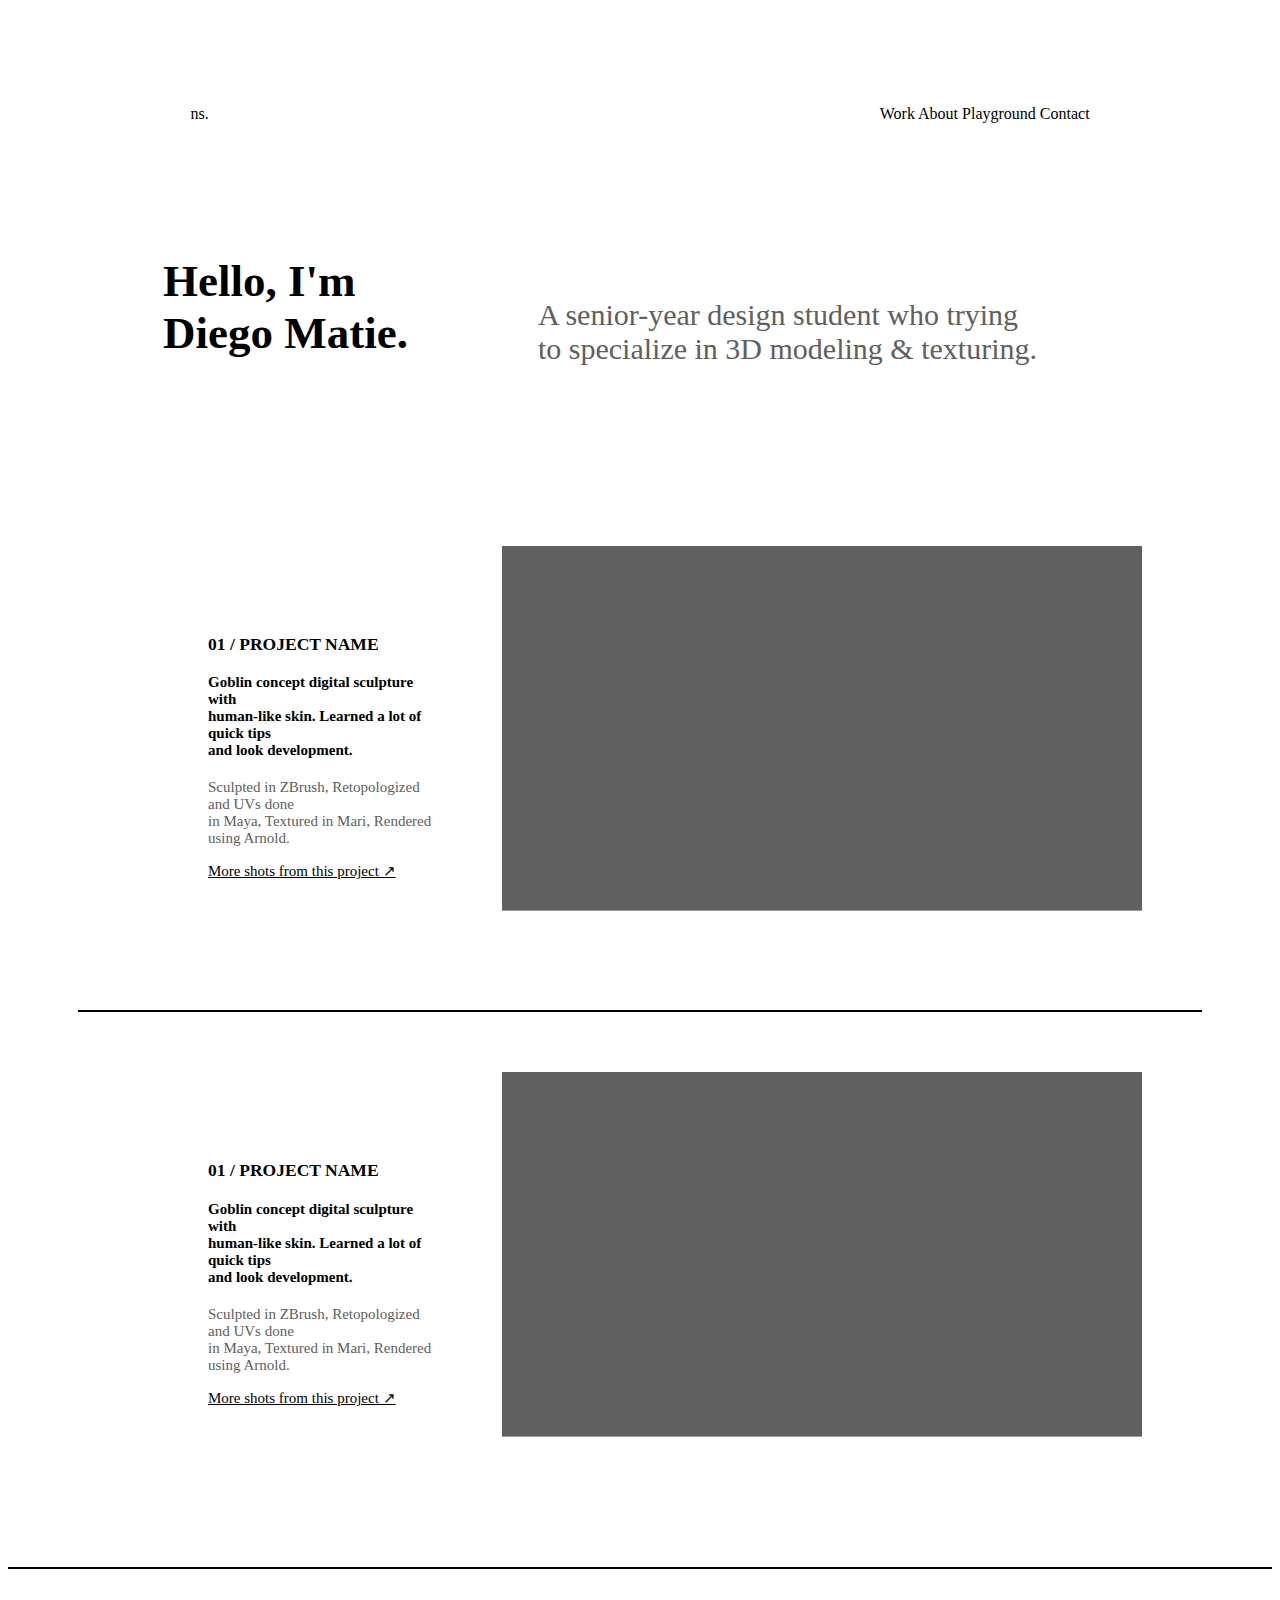
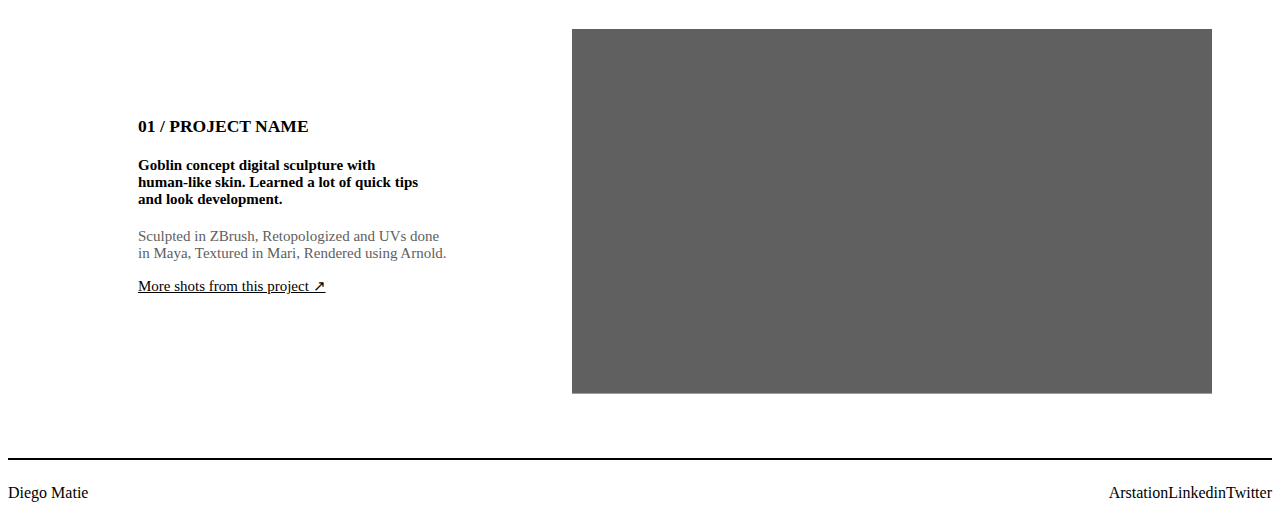
<file: index.html>
<!DOCTYPE html>
<html lang="en">

<head>
    <meta charset="UTF-8">
    <meta name="viewport" content="width=device-width, initial-scale=1.0">
    <title>Portfolio Diego Matie</title>
    <link rel="stylesheet" type="text/css" href="./style.css">
    <link rel="stylesheet" href="https://cdnjs.cloudflare.com/ajax/libs/font-awesome/6.5.1/css/all.min.css" integrity="sha512-DTOQO9RWCH3ppGqcWaEA1BIZOC6xxalwEsw9c2QQeAIftl+Vegovlnee1c9QX4TctnWMn13TZye+giMm8e2LwA==" crossorigin="anonymous" referrerpolicy="no-referrer" />
</head>

<body>
    <div class="container">
        <div class="navbar">
            <!-- navbar -->
            <div>
                <span>ns.</span>
            </div>
            <div>
                <span>Work</span>
                <span>About</span>
                <span>Playground</span>
                <span>Contact</span>
            </div>
        </div>
        <div class="header">
            <!-- Encanbezado -->
            <div>
                <h2>Hello, I'm <br>Diego Matie.</h2>
                <i class="fa-solid fa-arrow-down"></i>
            </div>
            <p>A senior-year design student who trying<br> to specialize in 3D modeling & texturing.</p>
        </div>
        <div>
            <!-- Caja contenedora de proyectos  -->
            <div class="container1">
                <div class="textos">
                    <h3>
                        01 / PROJECT NAME
                    </h3>
                    
                    <h4>
                        Goblin concept digital sculpture with <br> human-like skin. Learned a lot of quick tips <br> and look development.


 
                    </h4>
                   
                    <p>
                        Sculpted in ZBrush, Retopologized and UVs done <br> in Maya, Textured in Mari, Rendered using Arnold.
                    </p>
                    
                
                       <a href="link">More shots from this project ↗ </a> 
                </div>
                <div>
                    <img src="Thumbnail.png" alt=""> 
                </div>
            </div>
        </div>
        <hr>
        <div class="container1">
            <div class="textos">
                <h3>
                    01 / PROJECT NAME
                </h3>
                
                <h4>
                    Goblin concept digital sculpture with <br> human-like skin. Learned a lot of quick tips <br> and look development.



                </h4>
               
                <p>
                    Sculpted in ZBrush, Retopologized and UVs done <br> in Maya, Textured in Mari, Rendered using Arnold.
                </p>
                
            
                   <a href="link">More shots from this project ↗ </a> 
            </div>
            <div>
                <img src="Thumbnail.png" alt=""> 
            </div>
        </div>
    </div>
    <hr>

    <div class="container1">
        <div class="textos">
            <h3>
                01 / PROJECT NAME
            </h3>
            
            <h4>
                Goblin concept digital sculpture with <br> human-like skin. Learned a lot of quick tips <br> and look development.



            </h4>
           
            <p>
                Sculpted in ZBrush, Retopologized and UVs done <br> in Maya, Textured in Mari, Rendered using Arnold.
            </p>
            
        
               <a href="link">More shots from this project ↗ </a> 
        </div>
        <div>
            <img src="Thumbnail.png" alt=""> 
        </div>
    </div>
</div>
<hr>

        <footer>
            <div>
                <p>Diego Matie</p>
            </div>
            <div class="uno">
                <p>Arstation</p>
                <p>Linkedin</p>
                <p>Twitter</p>
            </div>
        </footer>
    </div>
</body>

</html>
</file>
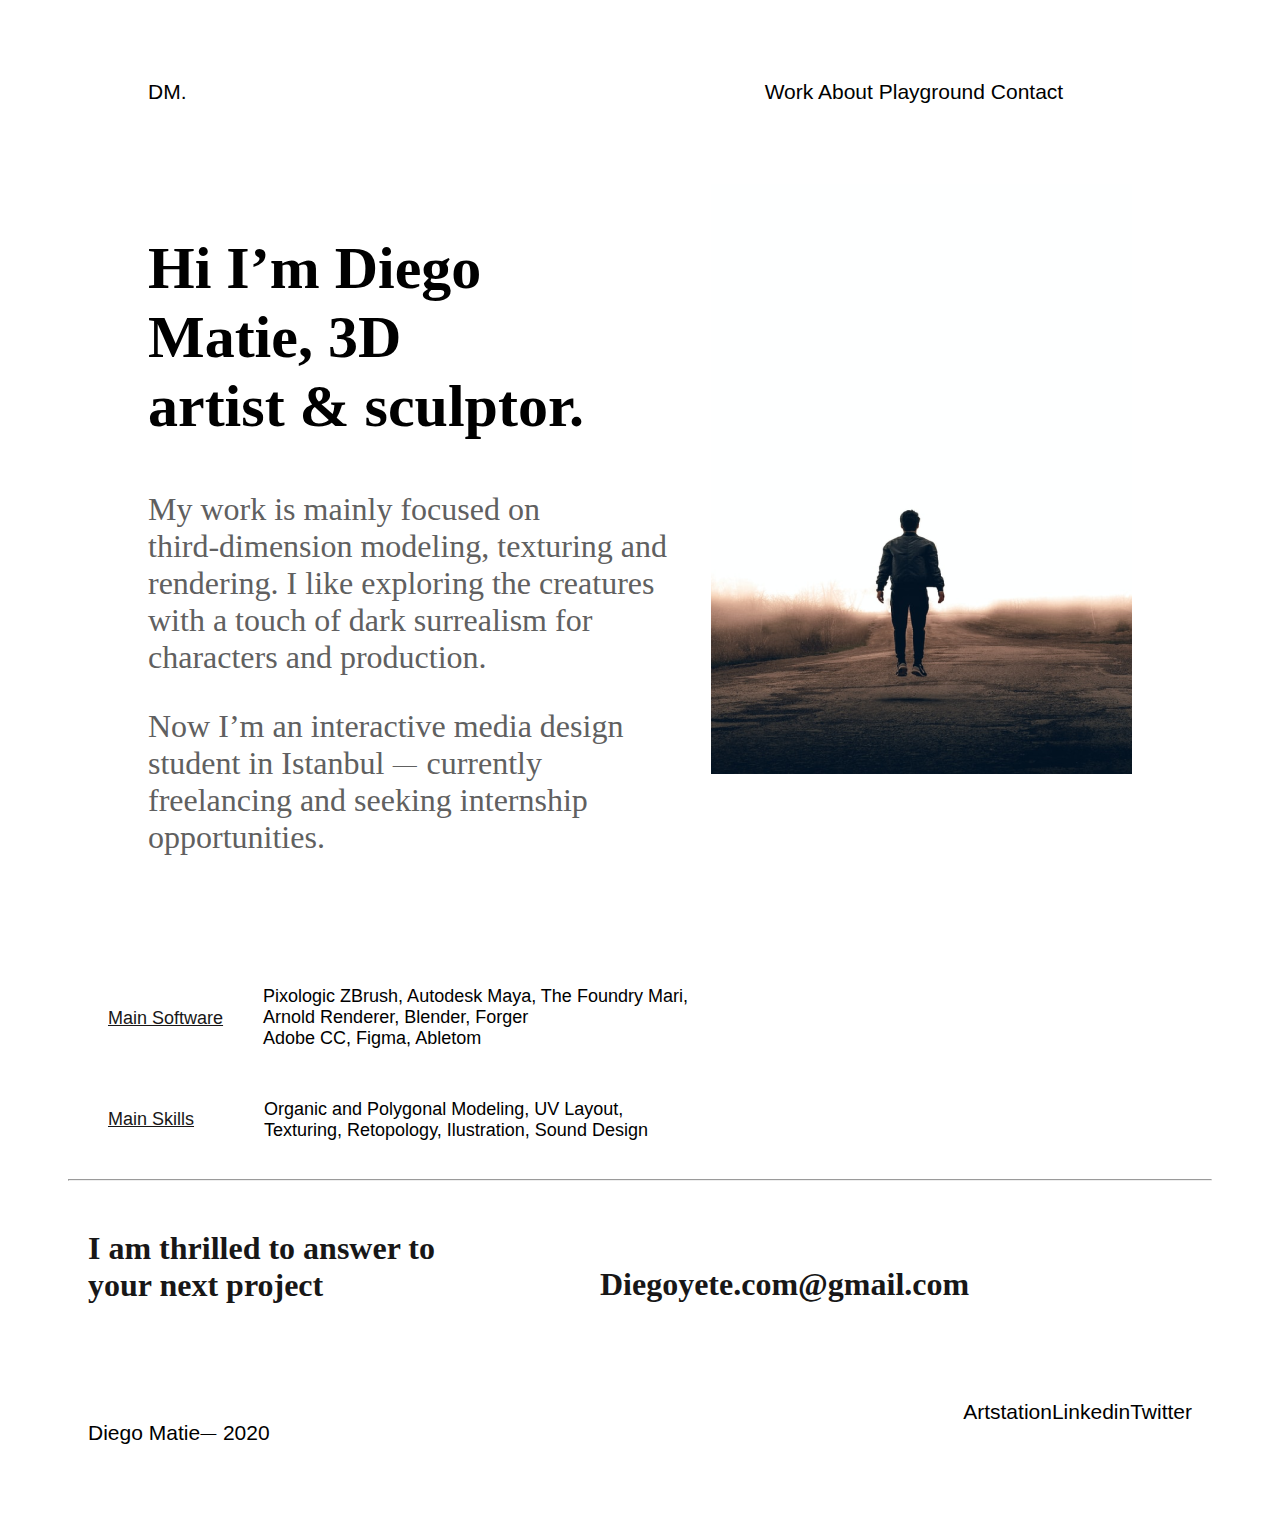
<file: proyectpar2.html>
<!DOCTYPE html>
<html lang="en">
<head>
    <meta charset="UTF-8">
    <meta name="viewport" content="width=device-width, initial-scale=1.0">
    <title>Diego Matie</title>
    <link rel="stylesheet" href="stylepart2.css">
    <link rel="stylesheet" href="https://cdnjs.cloudflare.com/ajax/libs/font-awesome/6.5.1/css/all.min.css" integrity="sha512-DTOQO9RWCH3ppGqcWaEA1BIZOC6xxalwEsw9c2QQeAIftl+Vegovlnee1c9QX4TctnWMn13TZye+giMm8e2LwA==" crossorigin="anonymous" referrerpolicy="no-referrer" />
</head>
<body>
   <div class="container">
   <div class="navbar">
    <div>
                    <!-- navbar -->
        <span>DM.</span>
    </div>
    <div>
        <span>Work</span>
        <span>About</span>
        <span>Playground</span>
        <span>Contact</span>
    </div>
   </div>
 <div class="header">
    <div class="container2">
    <div class="caja1">
        <h2>Hi I’m Diego <br> Matie, 3D <br> artist & sculptor.</h2>

        <p>My work is mainly focused on <br> third-dimension modeling, texturing and <br> rendering. I like exploring the creatures <br> with a touch of dark surrealism for <br> characters and production.</p>

        <p>Now I’m an interactive media design <br> student in Istanbul ⏤ currently <br> freelancing and seeking internship opportunities.</p>

    </div>
        <div class="img">
        <img src="Profile Photo.png" alt="">

        </div>
    </div>
    </div>

    <div class="link1">
        <a href="link">Main Software</a>
        <p>Pixologic ZBrush, Autodesk Maya, The Foundry Mari, <br> Arnold Renderer, Blender, Forger <br> Adobe CC, Figma, Abletom</p>
        
    </div>

    <div class="link2">
        <a href="link">Main Skills</a>
         <p>Organic and Polygonal Modeling, UV Layout,<br> Texturing, Retopology, Ilustration, Sound Design</p>
    </div>
<hr>
    <div class="gmail">
        <h1>I am thrilled to answer to <br> your next project </h1>
        <i class="fa-solid fa-arrow-right"></i>
        <h3>Diegoyete.com@gmail.com</h3>
    </div>

    

    <footer>
        <div>
            <p>Diego Matie⏤ 2020</p>
        </div>

        <div class="separacion">
            <span>Artstation</span>
            <span>Linkedin</span>
            <span>Twitter</span>
        </div>
    </footer>

 </div>
   </div>
</body>
</html>
</file>
<file: style.css>
.navbar{
    width: 80%;
   margin: auto;
   padding: 35px 0;
   display: flex;
   align-items: center;
   justify-content: space-between;
}

.header{
    margin: 20px;
    padding: 40px;
    display: inline-flex;
     font-size: 30px;
     display: flex;
     justify-content: space-around;

}

.header >p{
    color: #606060;
    margin: 60px;
    padding: 20px;
}


.textos{
    color: black;
    font-size: 15px;
    margin: 20px;
    padding: 50px;


}

.textos >p{
    color:#606060;
    font-size: 15px;

}

.textos >a{
    color: black;
    font-size: 15px;

}

img{
    width: 640px;
    height: 364.68px;
}

.container1{
    display: flex;
    justify-content: space-between;
    margin: 40px;
    padding: 20px;
}

hr{
    border: solid black 1px;
}

footer{
    display: flex;
    justify-content: space-between;
}

.uno{
  display: flex;
  flex-direction: row;
}

.container{
    margin: 70px;
}
</file>
<file: stylepart2.css>
.navbar{
   width: 80%;
   margin: 80px;
   display: flex;
   align-items: center;
   justify-content: space-between;
   font-size: 21px;
   font-family: 'Gill Sans', 'Gill Sans MT', Calibri, 'Trebuchet MS', sans-serif;
}

.header{
    margin: 80px;
}

h2{
    font-size: 60px;
}

.caja1 > p {
    font-size: 32px;
    color: #606060;

}

.link1{
    display: inline-flex;
    font-size: 18px;
    font-family:  'Segoe UI', Tahoma, Geneva, Verdana, sans-serif;
}

.link1 >a{
    padding: 40px;
    color: #181717;
    
}

.link2{
    display: flex;
    font-size: 18px;
    font-family: 'Segoe UI', Tahoma, Geneva, Verdana, sans-serif;

}

.link2 >a{
    color: #181717;
padding: 40px;

}

.link2 > p{
    margin: 30px;
}


.gmail{
    display: flex;
    display: inline-flex;
    color: #181717;
    margin: 20px;
}

.gmail > h1{
    font-size: 32px;

}

.gmail > i{
    margin: 50px;
    padding: 20px;
    font-size: 21px;
}

.gmail >h3{
    padding: 25px;
    font-size: 32px;
    display: flex
}

footer{
    display: flex;
    justify-content: space-between;
    font-size: 21px;
    font-family: 'Gill Sans', 'Gill Sans MT', Calibri, 'Trebuchet MS', sans-serif;
    margin: 20px;
}

.separacion{
    display: flex;
    justify-content: space-evenly;

}

.container2{
    display: flex;
    justify-content: space-between;
}

.img{
    width: 421px;
    height: 590px;  
}

.container{
    margin: 60px;
}
</file>
